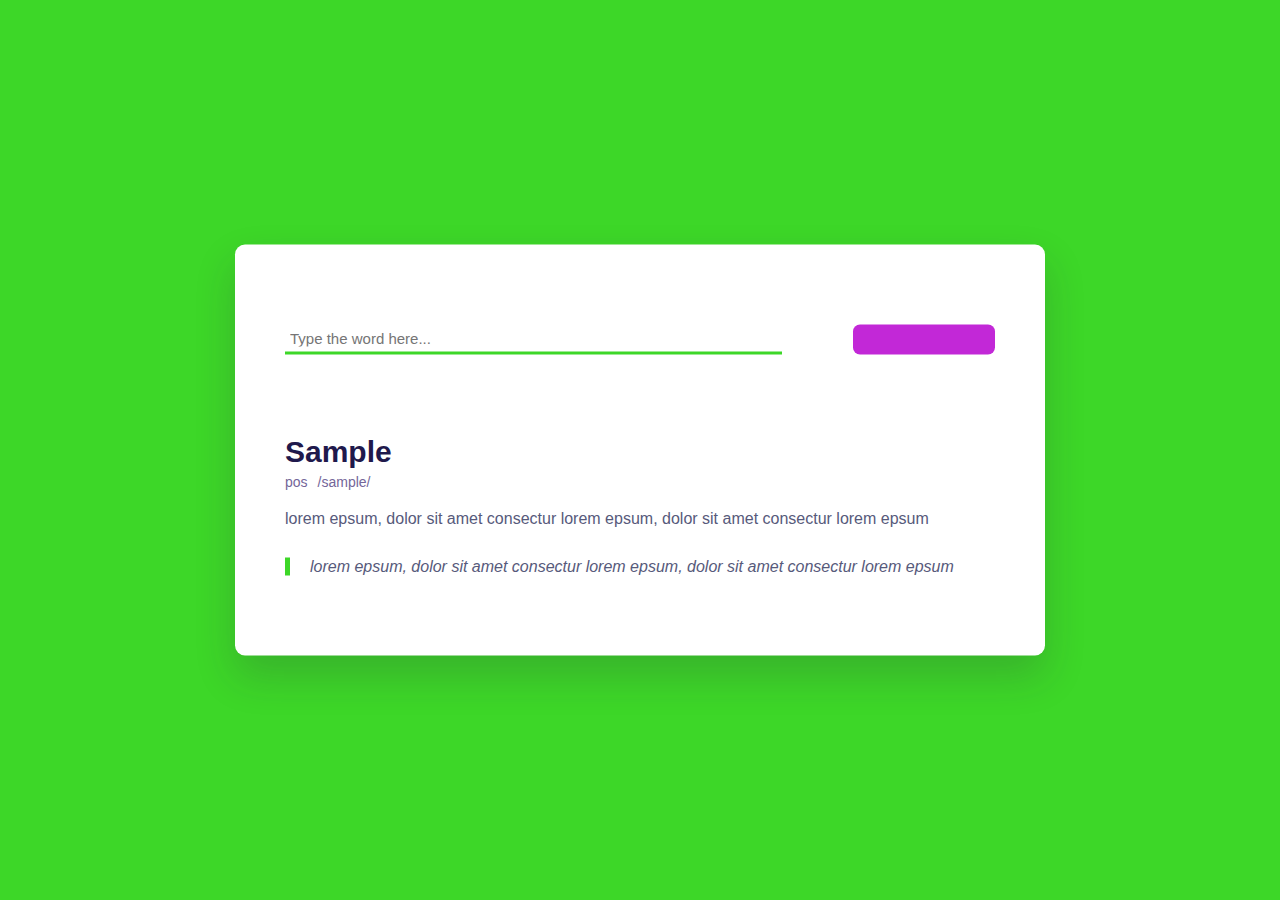
<file: Dictionary.html>
<!DOCTYPE html>
<html>
<head>
	<title>My Dictionary</title>
	<link rel="preconnect" href="https://fonts.googleapis.com">
<link rel="preconnect" href="https://fonts.gstatic.com" crossorigin>
<link href="https://fonts.googleapis.com/css2?family=Noto+Sans:wght@100;200;300;400;500;600;800;900&display=swap" rel="stylesheet">
	<link rel="stylesheet" href="https://cdnjs.cloudflare.com/ajax/libs/font-awesome/6.4.2/css/all.min.css" integrity="sha512-z3gLpd7yknf1YoNbCzqRKc4qyor8gaKU1qmn+CShxbuBusANI9QpRohGBreCFkKxLhei6S9CQXFEbbKuqLg0DA==" crossorigin="anonymous" referrerpolicy="no-referrer" />
	<link rel="stylesheet" type="text/css" href="Dictionary.css">
</head>
<body>
<div class="container">
	<div class="search-box">
	<input type="text" placeholder="Type the word here..." id="inp-word">
	<button id="search-btn"><i class="fa-solid fa-magnifying-glass"></i></button>	
	</div>
	<div class="result" id="result">
	<div class="word">
	<h3>Sample</h3>	
	<button><i class="fa-solid fa-volume-high"></i></button>
	</div>	
	<div class="details">
	<p>pos</p>	
	<p>/sample/</p>
	</div>
	<p class="word-meaning"> lorem epsum, dolor sit amet consectur lorem epsum, dolor sit amet consectur  lorem epsum </p>
     <p class="word-example"> lorem epsum, dolor sit amet consectur lorem epsum, dolor sit amet consectur  lorem epsum </p>
	</div>
</div>
<script src="Dictionary.js"></script>
</body>
</html>
</file>
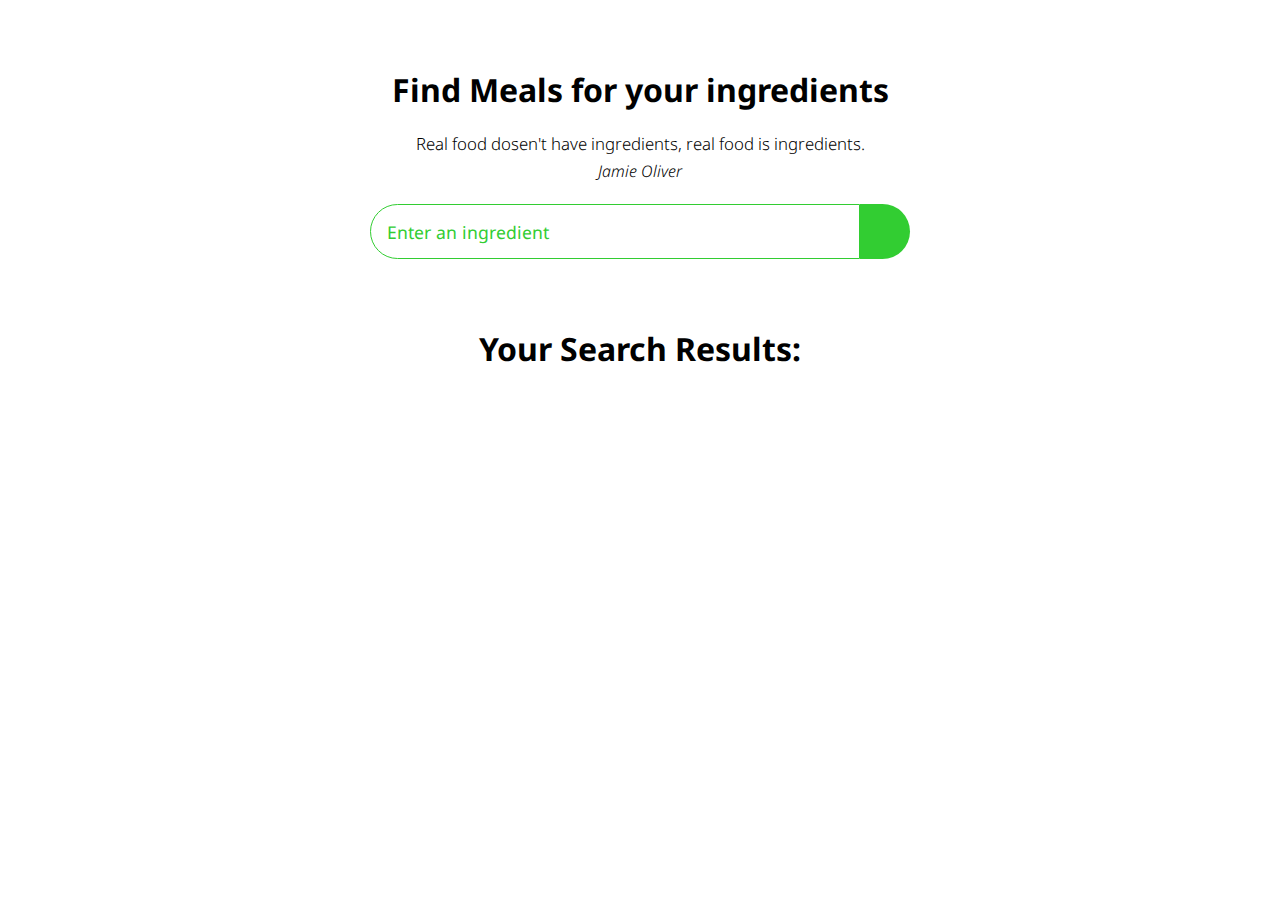
<file: Food api.html>
<!DOCTYPE html>
<html>
<head>
	<title>Food Recipe</title>
	<link rel="preconnect" href="https://fonts.googleapis.com">
<link rel="preconnect" href="https://fonts.gstatic.com" crossorigin>
<link href="https://fonts.googleapis.com/css2?family=Noto+Sans:wght@100;200;300;400;500;600;800;900&display=swap" rel="stylesheet">
	<link rel="stylesheet" href="https://cdnjs.cloudflare.com/ajax/libs/font-awesome/6.4.2/css/all.min.css" integrity="sha512-z3gLpd7yknf1YoNbCzqRKc4qyor8gaKU1qmn+CShxbuBusANI9QpRohGBreCFkKxLhei6S9CQXFEbbKuqLg0DA==" crossorigin="anonymous" referrerpolicy="no-referrer" />
	<link rel="stylesheet" type="text/css" href="Food api.css">
</head>
<body>
<div class="container">
	<div class="meal-wrapper">
    <div class="meal-search">
    <h2 class="title">Find Meals for your ingredients</h2>	
    <blockquote>Real food dosen't have ingredients, real food is ingredients. <br>
    <cite>Jamie Oliver </cite>
    </blockquote>
    <div class="meal-search-box">
    <input type="text" placeholder="Enter an ingredient" class="search-control" id="search-input">	
    <button type="submit" class="search-btn btn" id="search-btn"> 
    <i class="fa-solid fa-magnifying-glass"></i>
    </button>
     </div>
    </div>
    <div class="meal-result">
    	<h2 class="title">Your Search Results:</h2>
    	<div id="meal">
    	<!-- <div class="meal-item">
    		<div class="meal-img">
    		<img src="fries.jpg">
    		</div>
    		<div class="meal-name">
       <h2>Potato fries</h2>
       <a href="#" class="recipe-btn">Get Recipe</a>
    		</div>
    	</div>
    	<div class="meal-item">
    		<div class="meal-img">
    		<img src="fries.jpg">
    		</div>
    		<div class="meal-name">
       <h2>Potato fries</h2>
       <a href="#" class="recipe-btn">Get Recipe</a>
    		</div>
    	</div>
    	<div class="meal-item">
    		<div class="meal-img">
    		<img src="fries.jpg">
    		</div>
    		<div class="meal-name">
       <h2>Potato fries</h2>
       <a href="#" class="recipe-btn">Get Recipe</a>
    		</div>
    	</div> -->
    	</div>
    </div>
 <div class="meal-details">
 <button type="button" class="btn recipe-close-btn" id="recipe-close-btn">
 	<i class="fa-solid fa-xmark"></i>
 </button>	
 <!-- meal content-->
 <div class="meal-details-content">
 	<h2 class="recipe-title">Meal Name Here</h2>
 	<p class="recipe-category">Category Name </p>
 	<div class="recipe-instruct">
 		<h3>Instructions:</h3>
 		<p>Lorem epsum dolar sit emmet consector  Lorem epsum dolar sit emmet consector Lorem epsum dolar sit emmet consector Lorem epsum dolar sit emmet consector Lorem epsum dolar sit emmet consector Lorem epsum dolar sit emmet consector Lorem epsum dolar sit emmet consector Lorem epsum dolar sit emmet consector Lorem epsum dolar sit emmet consector</p>
 		<p>Lorem epsum dolar sit emmet consector  Lorem epsum dolar sit emmet consector Lorem epsum dolar sit emmet consector Lorem epsum dolar sit emmet consector Lorem epsum dolar sit emmet consector Lorem epsum dolar sit emmet consector Lorem epsum dolar sit emmet consector Lorem epsum dolar sit emmet consector Lorem epsum dolar sit emmet consector</p>
 	</div>
 	<div class="recipe-meal-img">
 		<img src="fries.jpg">
 	</div>
 	<div class="recipe-link">
 		<a href="#" target="_blank">Watch Videos</a>
 	</div>
 </div>
 </div>
	</div>
</div>
<script src="food.js"></script>
</body>
</html>
</file>
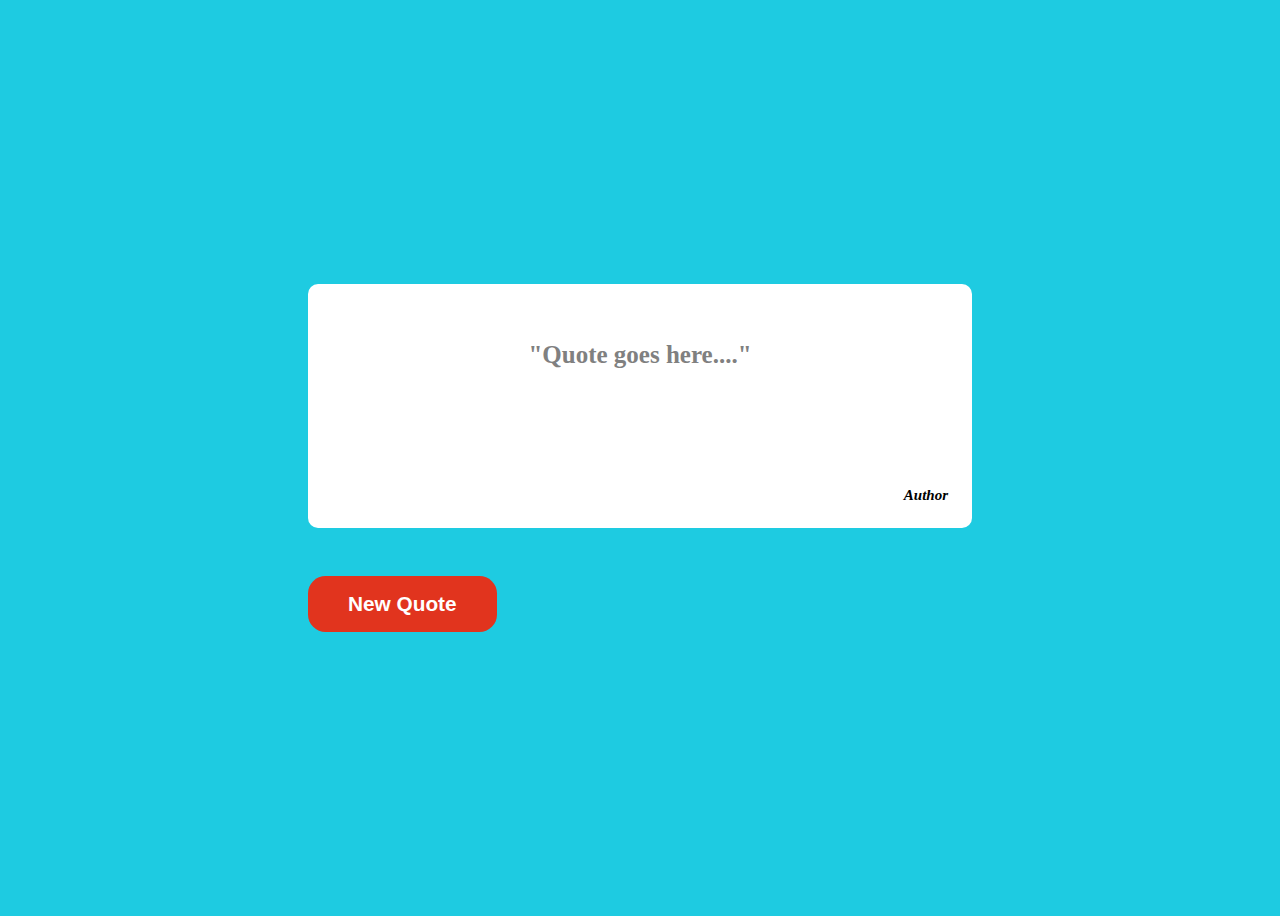
<file: quotes.html>
<!DOCTYPE html>
<html>
<head>
	<title>My Qoutes</title>
	<link rel="preconnect" href="https://fonts.googleapis.com">
<link rel="preconnect" href="https://fonts.gstatic.com" crossorigin>
<link href="https://fonts.googleapis.com/css2?family=Noto+Sans:wght@100;200;300;400;500;600;800;900&display=swap" rel="stylesheet">
	<link rel="stylesheet" href="https://cdnjs.cloudflare.com/ajax/libs/font-awesome/6.4.2/css/all.min.css" integrity="sha512-z3gLpd7yknf1YoNbCzqRKc4qyor8gaKU1qmn+CShxbuBusANI9QpRohGBreCFkKxLhei6S9CQXFEbbKuqLg0DA==" crossorigin="anonymous" referrerpolicy="no-referrer" />
	<link rel="stylesheet" type="text/css" href="quotes.css">
</head>
<body>
	<div class="container">
		<div class="quote-box">
			 <p id="quote">"Quote goes here...."</p>
           <small id="author"><i>Author</i></small>
		</div>
  <button id="btn">New Quote</button>
	</div>
<script src="quotes.js"></script>
</body>
</html>
</file>
<file: Dictionary.css>
*{
	margin: 0;
	padding: 0;
	box-sizing: border-box;
}
*:not(i){
	font-family: 'Poppins',sans-serif;
}
body{
	background: #3DD728;
}
.container{
	background-color: white;
	width: 90vmin;
	position: absolute;
	transform: translate(-50%,-50%);
	top: 50%;
	left: 50%;
	padding: 80px 50px;
	border-radius: 10px; 
	box-shadow: 0 20px 40px rgba(38,33,61,0.2);
}
.search-box{
	width: 100%;
	display: flex;
	justify-content: space-between;
}
.search-box input{
	padding: 5px;
	width: 70%;
	border: none;
	outline: none;
	border-bottom: 3px solid #3DD728;
	font-size: 15px;
}
.search-box button{
	padding: 15px 0;
	width: 20%;
	font-size: 1.5rem;
	border: none;
	background-color: #C228D7;
	border-radius: 7px;
	color: white;
	outline: none;
}
.result{
	position: relative;
}
.result h3{
	font-size: 30px;
	color: #1F194C;
}
.result .word{
	display: flex;
	justify-content: space-between;
	margin-top: 80px;
}
.result button{
	background-color: transparent;
	color: #3DD728;
	border: none;
	outline: none;
	font-size: 18px;
}
.result .details{
	display: flex;
	gap:10px;
	color: #746699;
	margin: 5px 0 20px 0;
	font-size: 14px;
}
.word-meaning{
	color: #575a7b;
}
.word-example{
color: #575a7b;
font-style: italic;
border-left: 5px solid #3DD728;
padding-left: 20px;
margin-top: 30px;
}
.error{
	margin-top: 80px;
	text-align: center;
}
</file>
<file: Food api.css>
*{
	font-family: 'Noto Sans', sans-serif;
	margin: 0;
	padding: 0;
	box-sizing:border-box;
}
:root{
	-tenne-tawny:#d65108;
	tenne-tawny-dark:#b54507;
}
body{
	font-weight:300;
	font-size:1.05rem;
	line-height: 1.6;
	font-family: 'Poppins',sans-serif;
}
.btn{
	font-family: inherit;
	cursor: pointer;
	outline: 0;
	font-size:1.05rem;
}
.text{
	opacity: 0.8;
}
.title{
	font-size: 2rem;
	margin-bottom: 1rem;
}
.container{
	min-height: 100vh;
}
.meal-wrapper{
	max-width: 1200px;
	margin: 0 auto;
	padding: 2rem;
	background: #fff;
	text-align:center;
}
.meal-search{
	margin:  2rem 0;
}
.meal-search cite{
	font-size:1rem;
}
.meal-search-box{
	margin: 1.2rem 0;
	display: flex;
	align-items: stretch;
}
.search-control, .search-btn{
  width: 100%;
}
.search-control{
	padding: 0 1rem;
	font-size: 1.1rem;
	font-family: inherit;
	outline: 0;
	border:  1px solid limegreen;
	color: limegreen;
	border-top-left-radius: 2rem;
	border-bottom-left-radius: 2rem;
}
.search-control::placeholder{
	color: limegreen;
}
.search-btn{
	width: 55px;
	height: 55px;
	font-size: 1.8rem;
	background-color: limegreen;
	border:none;
	color: white;
	border-top-right-radius: 2rem;
	border-bottom-right-radius: 2rem;
	transition: all 0.4s linear;
	-webkit-transition:linear;
	-moz-transition:all 0.4s linear;
	-ms-transition:all 0.4s linear;
	-o-transition:all 0.4s linear;
}
.search-btn::hover{
	opacity: 0.5;
}
.meal-result{
	margin-top: 4rem;
}
#meal{
	margin: 2.4rem 0;
}
.meal-item{
	border-radius: 1rem;
	overflow: hidden;
	box-shadow: 0 4px 21px -12px rgba(0,0,0,0.79);
	margin: 2rem 0;
}
.meal-item img{
	width: 100%;
	display: block;
}
.meal-name{
	padding: 1.5rem 0.5rem;
}
.meal-name h3{
	font-size: 1.4rem;
}
.recipe-btn{
	text-decoration: none;
	background-color:limegreen;
	color: white;
	font-weight: 500;
	font-size: 1.1rem;
	padding: 0.75rem 0;
	display: block;
	width: 175px;
	margin: 1rem auto;
	border-radius: 2rem;
	transition: all 0.4s linear;
}
@media screen and (min-width: 600px){
	.meal-search-box{
		width: 540px;
		margin-left: auto;
		margin-right: auto;
	}
}
@media screen and (min-width: 760px){
	#meal{
		display: grid;
		grid-template-columns: repeat(2,1fr);
		grid-gap:2rem;
	}
	.meal-item{
		margin: 0;
	}
}
@media screen and (min-width: 992px){
	#meal{
		grid-template-columns: repeat(3,1fr);
	}
}
.meal-details{
	position: fixed;
	top: 50%;
	left: 50%;
	transform: translate(-50%,-50%);
	color: white;
	background-color:limegreen;
	border-radius: 1rem;
	width:700px;
	height: 90%;
	overflow-y: scroll;
	display: none;
	padding: 2rem;
}
.meal-details::webkit-scrollbar{
 width: 10px;
}
.meal-details::webkit-scrollbar-thumb{
	background-color: #f0f0f0;
	border-radius: 2rem;
}
.showRecipe{
	display: block;
}
.meal-details-content{
	margin:  2rem;
}
.meal-details-content p{
	padding: 1rem 0;
}
.meal-details-content p:not(.recipe-category){
	padding: 1rem 0;
}
.recipe-close-btn{
	position: absolute;;
	right: 2rem;
	top: 2rem;
	font-size: 1.8rem;
	background: transparent;
	color: white;
	border: none;
	display: flex;
	align-items: center;
	justify-content: center;
}
.recipe-title{
	letter-spacing: 1px;
	padding-bottom: 1rem;
}
.recipe-category{
	background: white;
	font-weight: 600;
	color:limegreen;
	display: inline-block;
	padding: 0.2rem 0.8rem;
	border-radius: 0.3rem;
}
.recipe-instruct{
	padding: 1rem 0;
}
.recipe-meal-img img{
	width: 100px;
	height: 100px;
	border-radius: 50%;
	margin: 0 auto;
	display: block;
}
.recipe-link{
	margin:1.4rem 0;
}
.recipe-link a{
	color:white;
	font-weight: 700;
	font-size: 1.2rem;
	transition: all 0.4s linear;
	text-decoration: none;
}
.recipe-link a:hover{
	opacity: 0.8rem;
}
.notFound{
	grid-template-columns: 1fr!important;
	color: limegreen;
	font-size: 1.8rem;
	font-weight: 600;
	width: 100%;
}
</file>
<file: quotes.css>
body{
	display: flex;
	align-items: center;
	justify-content: center;
	min-height: 100vh;
	background-color: #1ECBE1;
}
.quote-box{
	height: 180px;
	width:600px;
	border-radius: 10px;
	padding: 2rem;
	text-align: center;
	background-color: white;
	position: relative;
}
#author{
	position: absolute;
	right: 1.5rem;
	bottom: 1.5rem;
	font-size:15px;
	font-weight:600;
}
p{
	font-size: 25px;
	font-weight: 600;
	color: grey;
}
button{
	margin-top: 3rem;
	background-color: #E1341E;
	padding: 1rem 2.5rem;
	border: none;
	font-weight: 600;
	font-size: 1.3rem;
	color: white;
	border-radius: 1.1rem;
}
</file>
